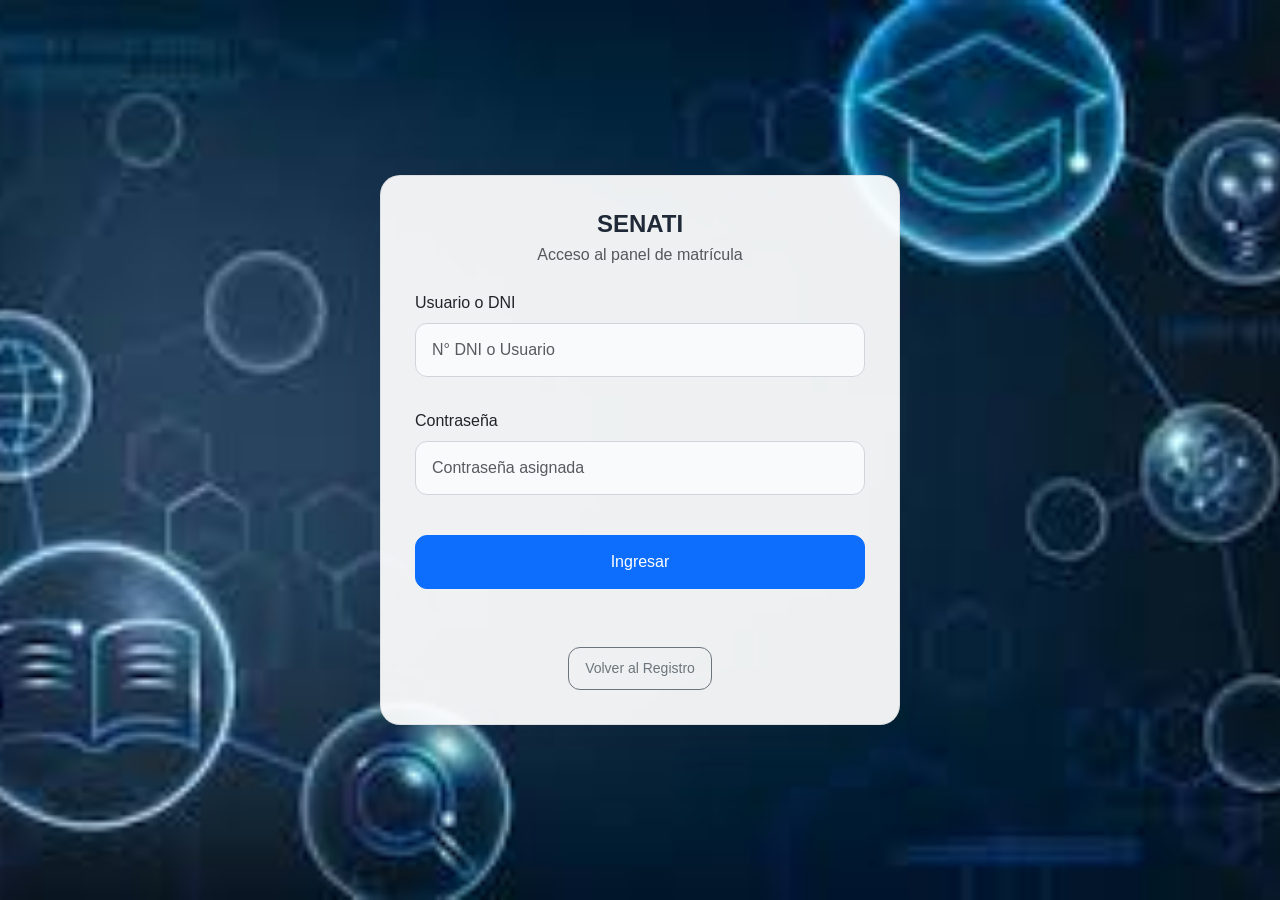
<file: alumno.html>
<!DOCTYPE html>
<html lang="es">
<head>
    <meta charset="UTF-8">
    <meta name="viewport" content="width=device-width, initial-scale=1.0">
    <title>Estudiantes - SENATI</title>
    <link href="https://cdn.jsdelivr.net/npm/bootstrap@5.0.2/dist/css/bootstrap.min.css" rel="stylesheet">
    <link rel="stylesheet" href="https://cdnjs.cloudflare.com/ajax/libs/font-awesome/6.0.0/css/all.min.css">
    <link rel="stylesheet" href="css/style-dashboard.css">
</head>
<body>

<!-- SIDEBAR -->
<div class="sidebar">
    <h4>SENATI</h4>
    <hr>
    <nav class="nav flex-column">
        <ul class="sidebar-nav">
            <li class="nav-item">
                <a href="dashboard.html"><i class="fas fa-table-cells-large me-2"></i>Dashboard</a>
            </li>
            <li class="nav-item active">
                <a href="alumno.html"><i class="fas fa-user-graduate me-2"></i>Estudiantes</a>
            </li>
            <li class="nav-item">
                <a href="aula.html"><i class="fas fa-school me-2"></i>Aulas</a>
            </li>
            <li class="nav-item">
                <a href="cursos.html"><i class="fas fa-book me-2"></i>Cursos</a>
            </li>
            <li class="nav-item">
                <a href="matriculas.html"><i class="fas fa-file-signature me-2"></i>Matriculas</a>
            </li>
            <li class="nav-item">
                <a href="pagos.html"><i class="fas fa-credit-card me-2"></i>Pagos</a>
            </li>
            <li class="nav-item">
                <a href="configuracion.html"><i class="fas fa-cog me-2"></i>Configuracion</a>
            </li>
        </ul>
    </nav>
    <div class="sidebar-footer">
        <button class="btn-logout" onclick="cerrarSesion()">
            <i class="fas fa-sign-out-alt"></i> Cerrar sesión
        </button>
    </div>
</div>

<!-- CONTENIDO PRINCIPAL -->
<div class="main-content">
    <div class="container-fluid px-0">

        <div class="d-flex justify-content-between align-items-start mb-4">
            <div>
                <h2 style="font-size:18px;font-weight:500;color:#1a1f2e;margin:0 0 2px;">Estudiantes</h2>
                <p style="font-size:12px;color:#9ca3af;margin:0;">Mantenimiento de estudiantes</p>
            </div>
            <button class="btn btn-primary btn-sm"
                    data-bs-toggle="modal"
                    data-bs-target="#modalAlumno"
                    onclick="limpiarForm()">
                <i class="fas fa-plus me-1"></i> Nuevo
            </button>
        </div>

        <!-- TABLA -->
        <div class="table-container">
            <table class="table table-hover align-middle">
                <thead>
                    <tr>
                        <th>ID</th>
                        <th>Nombres</th>
                        <th>Apellidos</th>
                        <th>F. Nacimiento</th>
                        <th>Celular</th>
                        <th>Correo</th>
                        <th>Estado</th>
                        <th class="text-center">Acciones</th>
                    </tr>
                </thead>
                <tbody id="lista_alumnos"></tbody>
            </table>
        </div>

    </div>
</div>

<!-- MODAL -->
<div class="modal fade" id="modalAlumno" tabindex="-1">
    <div class="modal-dialog modal-lg">
        <div class="modal-content">
            <div class="modal-header">
                <h5 class="modal-title" style="font-size:15px;">Alumno</h5>
                <button type="button" class="btn-close" data-bs-dismiss="modal"></button>
            </div>
            <div class="modal-body">
                <form id="formAlumno">
                    <input type="hidden" id="id_alumno" name="id_alumno">
                    <div class="row g-3">
                        <div class="col-md-4">
                            <label class="form-label">DNI</label>
                            <input type="text" id="dni" name="dni_alumno" class="form-control" required>
                        </div>
                        <div class="col-md-4">
                            <label class="form-label">Nombres</label>
                            <input type="text" id="nombres" name="nombres" class="form-control" required>
                        </div>
                        <div class="col-md-4">
                            <label class="form-label">Apellidos</label>
                            <input type="text" id="apellidos" name="apellidos" class="form-control" required>
                        </div>
                        <div class="col-md-4">
                            <label class="form-label">Fecha Nacimiento</label>
                            <input type="date" id="fecha_nacimiento" name="fecha_nacimiento" class="form-control" required>
                        </div>
                        <div class="col-md-4">
                            <label class="form-label">Edad</label>
                            <input type="number" id="edad" name="edad" class="form-control" required>
                        </div>
                        <div class="col-md-4">
                            <label class="form-label">Género</label>
                            <select id="genero" name="genero" class="form-control">
                                <option value="M">Masculino</option>
                                <option value="F">Femenino</option>
                            </select>
                        </div>
                        <div class="col-md-6">
                            <label class="form-label">Dirección</label>
                            <input type="text" id="direccion" name="direccion" class="form-control" required>
                        </div>
                        <div class="col-md-6">
                            <label class="form-label">Correo</label>
                            <input type="email" id="correo" name="correo" class="form-control" required>
                        </div>
                        <div class="col-md-6">
                            <label class="form-label">Celular</label>
                            <input type="text" id="celular" name="celular" class="form-control" required>
                        </div>
                        <div class="col-md-6">
                            <label class="form-label">Estado</label>
                            <select id="estado" name="estado" class="form-control">
                                <option value="ACTIVO">ACTIVO</option>
                                <option value="INACTIVO">INACTIVO</option>
                            </select>
                        </div>
                        <div class="col-md-6">
                            <label class="form-label">Apoderado</label>
                            <input type="text" id="nombre_apoderado" name="nombre_apoderado" class="form-control" required>
                        </div>
                        <div class="col-md-6">
                            <label class="form-label">Celular Apoderado</label>
                            <input type="text" id="celular_apoderado" name="celular_apoderado" class="form-control" required>
                        </div>
                    </div>
                    <div class="alert alert-info mt-3" style="font-size:13px;">
                        Usuario y contraseña se generan automáticamente con el DNI.
                    </div>
                    <div class="modal-footer mt-2 px-0">
                        <button type="button" class="btn btn-secondary btn-sm" data-bs-dismiss="modal">Cancelar</button>
                        <button type="submit" class="btn btn-success btn-sm">
                            <i class="fas fa-save me-1"></i> Guardar
                        </button>
                    </div>
                </form>
            </div>
        </div>
    </div>
</div>

<script src="https://cdn.jsdelivr.net/npm/bootstrap@5.0.2/dist/js/bootstrap.bundle.min.js"></script>
<script src="js/auth.js"></script>
<script src="js/alumno.js"></script>

<script>
    verificarLogin();
</script>

</body>
</html>
</file>
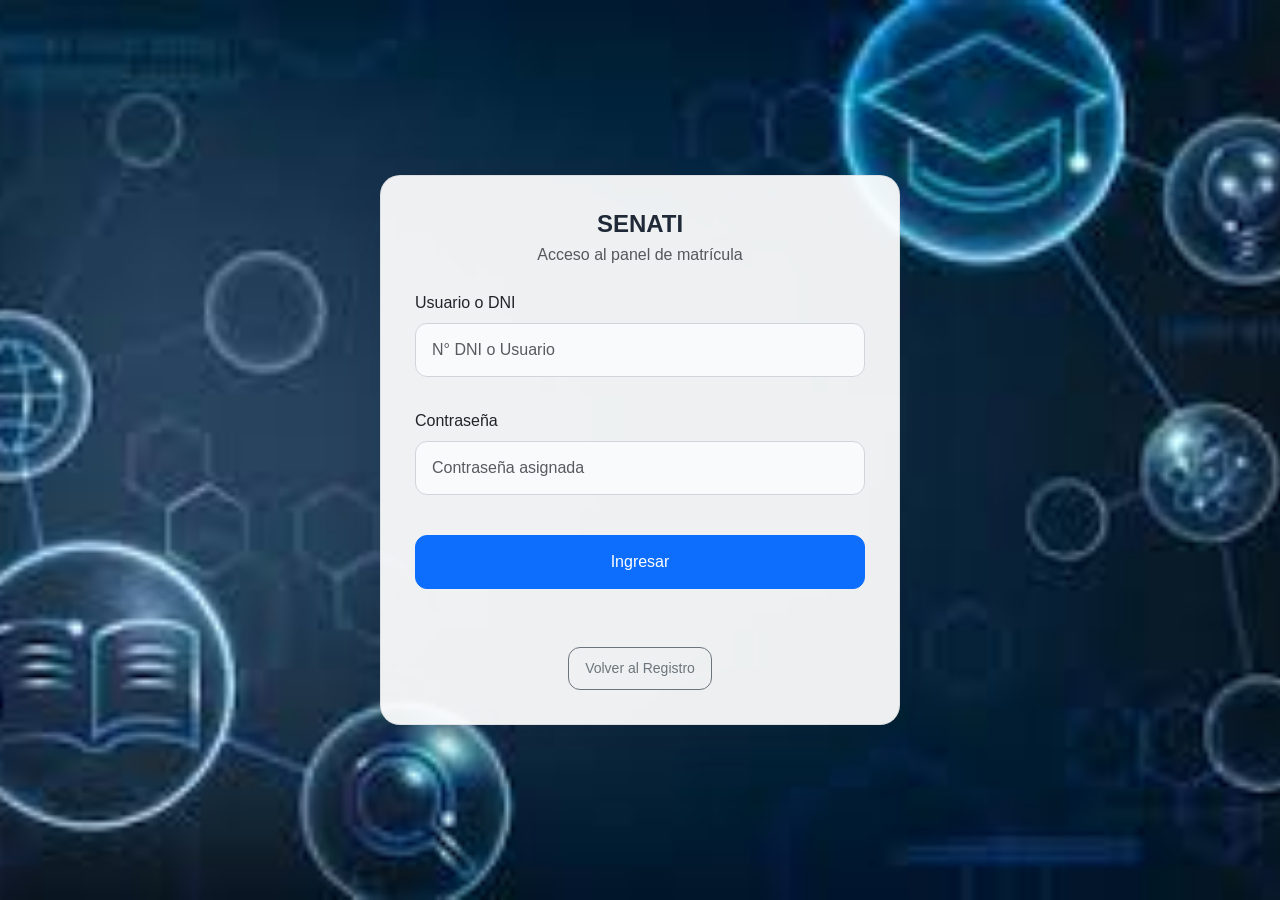
<file: aula.html>
<!DOCTYPE html>
<html lang="es">
<head>
    <meta charset="UTF-8">
    <meta name="viewport" content="width=device-width, initial-scale=1.0">
    <title>Aulas - SENATI</title>

    <link href="https://cdn.jsdelivr.net/npm/bootstrap@5.0.2/dist/css/bootstrap.min.css" rel="stylesheet">
    <link rel="stylesheet" href="https://cdnjs.cloudflare.com/ajax/libs/font-awesome/6.0.0/css/all.min.css">
    <link rel="stylesheet" href="css/style-dashboard.css">
</head>
<body>

<!-- SIDEBAR -->
<div class="sidebar">
    <h4>SENATI</h4>
    <hr>
    <nav class="nav flex-column">
        <ul class="sidebar-nav">
            <li class="nav-item">
                <a href="dashboard.html"><i class="fas fa-table-cells-large me-2"></i>Dashboard</a>
            </li>
            <li class="nav-item">
                <a href="alumno.html"><i class="fas fa-user-graduate me-2"></i>Estudiantes</a>
            </li>
            <li class="nav-item active">
                <a href="aula.html"><i class="fas fa-school me-2"></i>Aulas</a>
            </li>
            <li class="nav-item">
                <a href="cursos.html"><i class="fas fa-book me-2"></i>Cursos</a>
            </li>
            <li class="nav-item">
                <a href="matriculas.html"><i class="fas fa-file-signature me-2"></i>Matriculas</a>
            </li>
            <li class="nav-item">
                <a href="pagos.html"><i class="fas fa-credit-card me-2"></i>Pagos</a>
            </li>
            <li class="nav-item">
                <a href="configuracion.html"><i class="fas fa-cog me-2"></i>Configuracion</a>
            </li>
        </ul>
    </nav>
    <div class="sidebar-footer">
        <button class="btn-logout" onclick="cerrarSesion()">
            <i class="fas fa-sign-out-alt"></i> Cerrar sesión
        </button>
    </div>
</div>

<!-- CONTENIDO -->
<div class="main-content">
    <div class="container-fluid px-0">

        <div class="d-flex justify-content-between align-items-start mb-4">
            <div>
                <h2 style="font-size:18px;font-weight:500;color:#1a1f2e;margin:0 0 2px;">Aulas</h2>
                <p style="font-size:12px;color:#9ca3af;margin:0;">Mantenimiento de aulas</p>
            </div>
            <button class="btn btn-primary btn-sm"
                    data-bs-toggle="modal"
                    data-bs-target="#modalAula"
                    onclick="limpiarFormAula()">
                <i class="fas fa-plus me-1"></i> Nueva Aula
            </button>
        </div>

        <!-- TABLA -->
        <div class="table-container">
            <table class="table table-hover align-middle">
                <thead>
                    <tr>
                        <th>ID</th>
                        <th>Nivel</th>
                        <th>Grado</th>
                        <th>Sección</th>
                        <th>Vacantes Totales</th>
                        <th>Disponibles</th>
                        <th class="text-center">Acciones</th>
                    </tr>
                </thead>
                <tbody id="lista_aula"></tbody>
            </table>
        </div>

    </div>
</div>

<!-- MODAL -->
<div class="modal fade" id="modalAula" tabindex="-1">
    <div class="modal-dialog">
        <div class="modal-content">

            <div class="modal-header">
                <h5 class="modal-title" id="modalAulaLabel">Nueva Aula</h5>
                <button type="button" class="btn-close" data-bs-dismiss="modal"></button>
            </div>

            <div class="modal-body">
                <form id="formAula">
                    <input type="hidden" id="id_aula" name="id_aula">

                    <div class="mb-3">
                        <label class="form-label">Nivel</label>
                        <select name="nivel" class="form-control">
                            <option value="">-- Seleccionar --</option>
                            <option value="Inicial">Inicial</option>
                            <option value="Primaria">Primaria</option>
                            <option value="Secundaria">Secundaria</option>
                        </select>
                    </div>

                    <div class="mb-3">
                        <label class="form-label">Grado</label>
                        <input type="number" name="grado" class="form-control" placeholder="Ej: 3" min="1" max="6" required>
                    </div>

                    <div class="mb-3">
                        <label class="form-label">Sección</label>
                        <input type="text" name="seccion" class="form-control" placeholder="Ej: A" maxlength="1" required>
                    </div>

                    <div class="row g-3">
                        <div class="col-6">
                            <label class="form-label">Vacantes Totales</label>
                            <input type="number" name="vacantes_totales" class="form-control" placeholder="Ej: 30" min="1" required>
                        </div>
                        <div class="col-6">
                            <label class="form-label">Vacantes Disponibles</label>
                            <input type="number" name="vacantes_disponibles" class="form-control" placeholder="Ej: 10" min="0" required>
                        </div>
                    </div>

                    <div class="modal-footer mt-3 px-0">
                        <button type="button" class="btn btn-secondary" data-bs-dismiss="modal">Cancelar</button>
                        <button type="submit" class="btn btn-success">
                            <i class="fas fa-save me-1"></i> Guardar
                        </button>
                    </div>
                </form>
            </div>

        </div>
    </div>
</div>

<script src="https://cdn.jsdelivr.net/npm/bootstrap@5.0.2/dist/js/bootstrap.bundle.min.js"></script>
<script src="js/auth.js"></script>
<script src="js/aula.js"></script>

<script>
    verificarLogin();
</script>

</body>
</html>
</file>
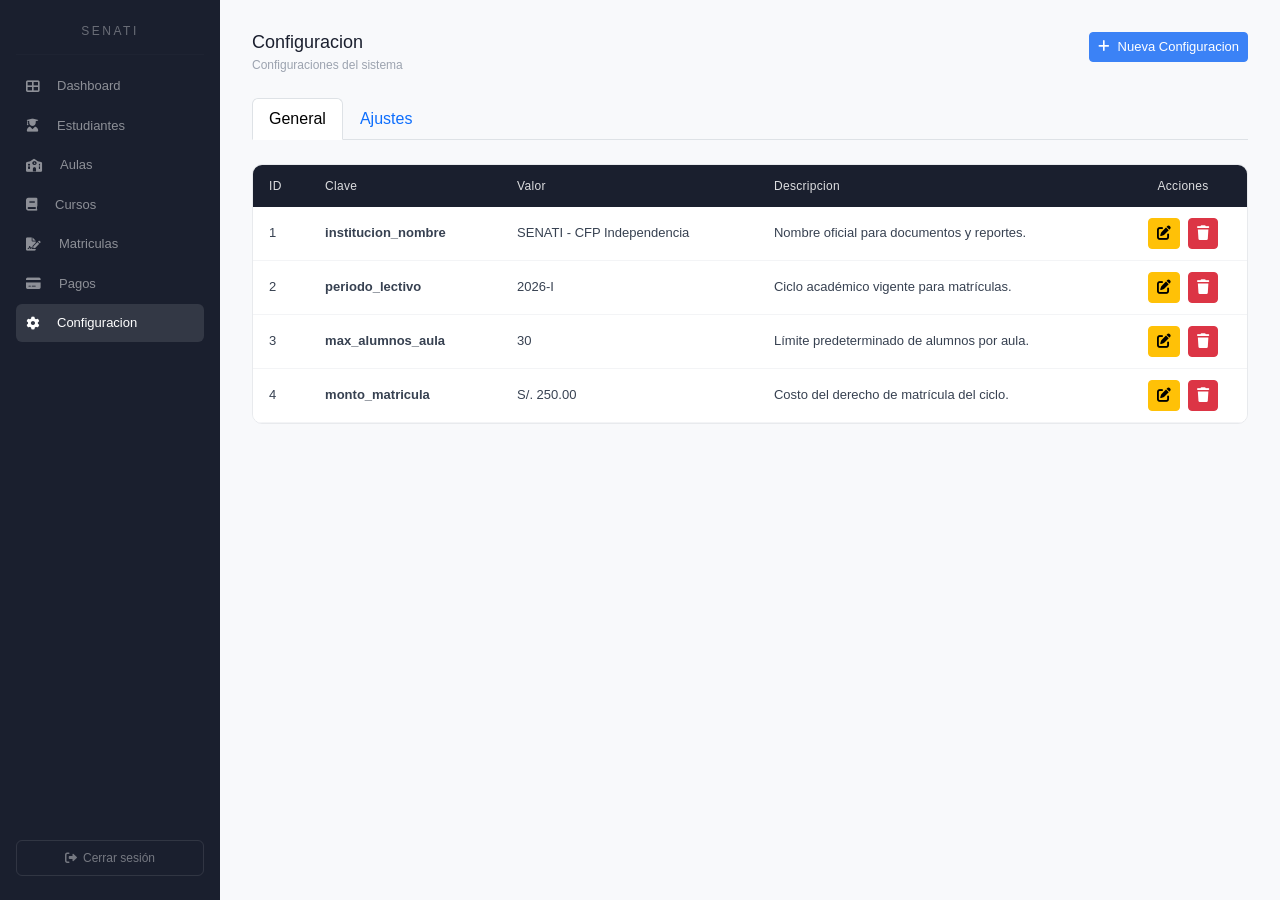
<file: configuracion.html>
<!DOCTYPE html>
<html lang="es">
<head>
    <meta charset="UTF-8">
    <meta name="viewport" content="width=device-width, initial-scale=1.0">
    <title>Configuracion - SENATI</title>

    <link href="https://cdn.jsdelivr.net/npm/bootstrap@5.0.2/dist/css/bootstrap.min.css" rel="stylesheet">
    <link rel="stylesheet" href="https://cdnjs.cloudflare.com/ajax/libs/font-awesome/6.0.0/css/all.min.css">
    <link rel="stylesheet" href="css/style-dashboard.css">
</head>
<body>

<div class="sidebar">
    <h4>SENATI</h4>
    <hr>
    <nav class="nav flex-column">
        <ul class="sidebar-nav">
            <li class="nav-item">
                <a href="dashboard.html"><i class="fas fa-table-cells-large me-2"></i>Dashboard</a>
            </li>
            <li class="nav-item">
                <a href="alumno.html"><i class="fas fa-user-graduate me-2"></i>Estudiantes</a>
            </li>
            <li class="nav-item">
                <a href="aula.html"><i class="fas fa-school me-2"></i>Aulas</a>
            </li>
            <li class="nav-item">
                <a href="cursos.html"><i class="fas fa-book me-2"></i>Cursos</a>
            </li>
            <li class="nav-item">
                <a href="matriculas.html"><i class="fas fa-file-signature me-2"></i>Matriculas</a>
            </li>
            <li class="nav-item">
                <a href="pagos.html"><i class="fas fa-credit-card me-2"></i>Pagos</a>
            </li>
            <li class="nav-item active">
                <a href="configuracion.html"><i class="fas fa-cog me-2"></i>Configuracion</a>
            </li>
        </ul>
    </nav>
    <div class="sidebar-footer">
        <button class="btn-logout" onclick="cerrarSesion()">
            <i class="fas fa-sign-out-alt"></i> Cerrar sesión
        </button>
    </div>
</div>

<div class="main-content">
    <div class="container-fluid px-0">

        <div class="d-flex justify-content-between align-items-start mb-4">
            <div>
                <h2 style="font-size:18px;font-weight:500;color:#1a1f2e;margin:0 0 2px;">Configuracion</h2>
                <p style="font-size:12px;color:#9ca3af;margin:0;">Configuraciones del sistema</p>
            </div>
            <button class="btn btn-primary btn-sm"
                    data-bs-toggle="modal"
                    data-bs-target="#modalConfiguracion"
                    onclick="limpiarFormConfiguracion()">
                <i class="fas fa-plus me-1"></i> Nueva Configuracion
            </button>
        </div>

        <ul class="nav nav-tabs mb-4">
            <li class="nav-item">
                <a class="nav-link active" href="#">General</a>
            </li>
            <li class="nav-item">
                <a class="nav-link" href="#">Ajustes</a>
            </li>
        </ul>

        <div class="table-container">
            <table class="table table-hover align-middle">
                <thead>
                    <tr>
                        <th>ID</th>
                        <th>Clave</th>
                        <th>Valor</th>
                        <th>Descripcion</th>
                        <th class="text-center">Acciones</th>
                    </tr>
                </thead>
                <tbody id="lista_configuracion">
                    <tr>
                        <td>1</td>
                        <td><strong>institucion_nombre</strong></td>
                        <td>SENATI - CFP Independencia</td>
                        <td>Nombre oficial para documentos y reportes.</td>
                        <td class="text-center">
                            <button class="btn btn-warning btn-sm me-1"><i class="fas fa-edit"></i></button>
                            <button class="btn btn-danger btn-sm"><i class="fas fa-trash"></i></button>
                        </td>
                    </tr>
                    <tr>
                        <td>2</td>
                        <td><strong>periodo_lectivo</strong></td>
                        <td>2026-I</td>
                        <td>Ciclo académico vigente para matrículas.</td>
                        <td class="text-center">
                            <button class="btn btn-warning btn-sm me-1"><i class="fas fa-edit"></i></button>
                            <button class="btn btn-danger btn-sm"><i class="fas fa-trash"></i></button>
                        </td>
                    </tr>
                    <tr>
                        <td>3</td>
                        <td><strong>max_alumnos_aula</strong></td>
                        <td>30</td>
                        <td>Límite predeterminado de alumnos por aula.</td>
                        <td class="text-center">
                            <button class="btn btn-warning btn-sm me-1"><i class="fas fa-edit"></i></button>
                            <button class="btn btn-danger btn-sm"><i class="fas fa-trash"></i></button>
                        </td>
                    </tr>
                    <tr>
                        <td>4</td>
                        <td><strong>monto_matricula</strong></td>
                        <td>S/. 250.00</td>
                        <td>Costo del derecho de matrícula del ciclo.</td>
                        <td class="text-center">
                            <button class="btn btn-warning btn-sm me-1"><i class="fas fa-edit"></i></button>
                            <button class="btn btn-danger btn-sm"><i class="fas fa-trash"></i></button>
                        </td>
                    </tr>
                </tbody>
            </table>
        </div>

    </div>
</div>

<div class="modal fade" id="modalConfiguracion" tabindex="-1">
    <div class="modal-dialog">
        <div class="modal-content">

            <div class="modal-header">
                <h5 class="modal-title" id="modalConfiguracionLabel">Nueva Configuracion</h5>
                <button type="button" class="btn-close" data-bs-dismiss="modal"></button>
            </div>

            <div class="modal-body">
                <form id="formConfiguracion">
                    <input type="hidden" id="id_configuracion" name="id_configuracion">

                    <div class="mb-3">
                        <label class="form-label">Clave</label>
                        <input type="text" name="clave" class="form-control" placeholder="Ej: max_alumnos" required>
                    </div>

                    <div class="mb-3">
                        <label class="form-label">Valor</label>
                        <input type="text" name="valor" class="form-control" placeholder="Ej: 30" required>
                    </div>

                    <div class="mb-3">
                        <label class="form-label">Descripcion</label>
                        <textarea name="descripcion" class="form-control" placeholder="Ej: Maximo numero de alumnos por aula" rows="3"></textarea>
                    </div>

                    <div class="modal-footer mt-3 px-0">
                        <button type="button" class="btn btn-secondary" data-bs-dismiss="modal">Cancelar</button>
                        <button type="submit" class="btn btn-success">
                            <i class="fas fa-save me-1"></i> Guardar
                        </button>
                    </div>
                </form>
            </div>

        </div>
    </div>
</div>

<script src="https://cdn.jsdelivr.net/npm/bootstrap@5.0.2/dist/js/bootstrap.bundle.min.js"></script>

<script>
    function limpiarFormConfiguracion() {
        document.getElementById('formConfiguracion').reset();
    }
</script>

</body>
</html>
</file>
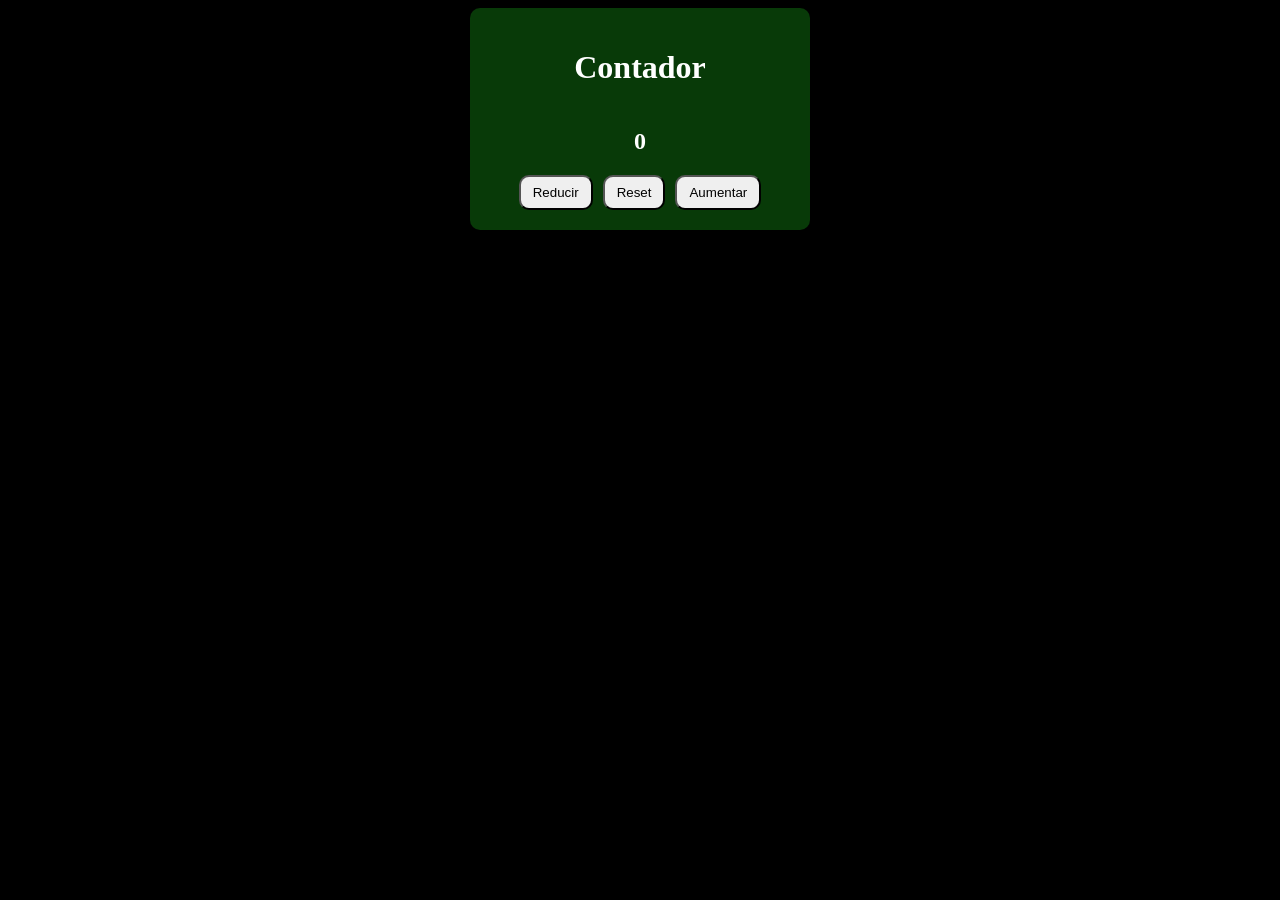
<file: contador.html>
<!DOCTYPE html>
<html lang="en">
<head>
    <meta charset="UTF-8">
    <meta name="viewport" content="width=device-width, initial-scale=1.0">
    <title>Contador</title>
    <link rel="stylesheet" href="css/styles.css">
</head>
<body>
<div class="contenedor">
    <h1>Contador</h1>
    <h2 id="contador">0</h2>

    <div class="botones">
        <button onclick="reducir()">Reducir</button>
        <button onclick="reset()">Reset</button>
        <button onclick="aumentar()">Aumentar</button>
    </div>
</div>

    <script src="js/contador.js"></script>
</body>
</html>
</file>
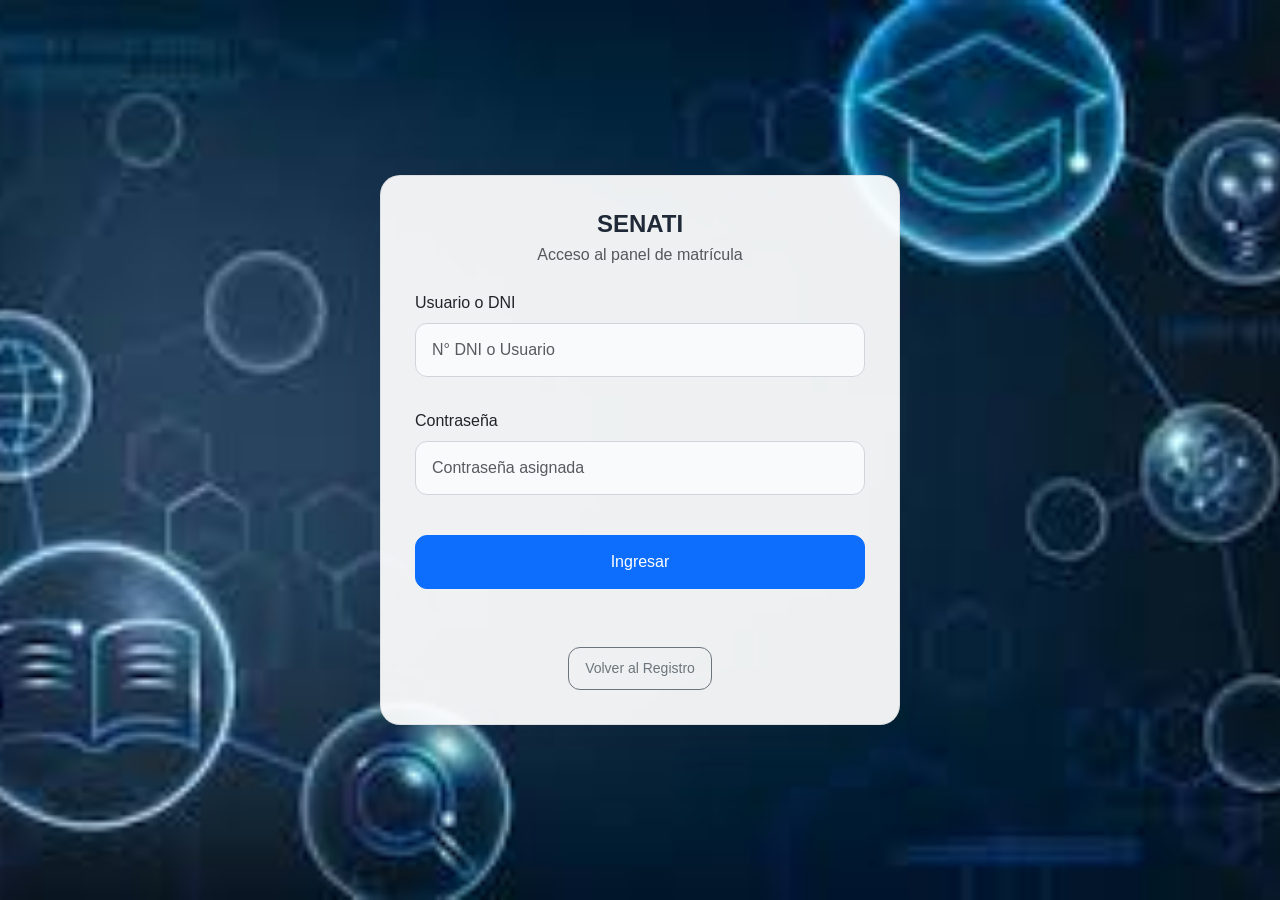
<file: cursos.html>
<!DOCTYPE html>
<html lang="es">
<head>
    <meta charset="UTF-8">
    <meta name="viewport" content="width=device-width, initial-scale=1.0">
    <title>Cursos - SENATI</title>

    <link href="https://cdn.jsdelivr.net/npm/bootstrap@5.0.2/dist/css/bootstrap.min.css" rel="stylesheet">
    <link rel="stylesheet" href="https://cdnjs.cloudflare.com/ajax/libs/font-awesome/6.0.0/css/all.min.css">
    <link rel="stylesheet" href="css/style-dashboard.css">
</head>
<body>

<!-- SIDEBAR -->
<div class="sidebar">
    <h4>SENATI</h4>
    <hr>
    <nav class="nav flex-column">
        <ul class="sidebar-nav">
            <li class="nav-item">
                <a href="dashboard.html"><i class="fas fa-table-cells-large me-2"></i>Dashboard</a>
            </li>
            <li class="nav-item">
                <a href="alumno.html"><i class="fas fa-user-graduate me-2"></i>Estudiantes</a>
            </li>
            <li class="nav-item">
                <a href="aula.html"><i class="fas fa-school me-2"></i>Aulas</a>
            </li>
            <li class="nav-item active">
                <a href="cursos.html"><i class="fas fa-book me-2"></i>Cursos</a>
            </li>
            <li class="nav-item">
                <a href="matriculas.html"><i class="fas fa-file-signature me-2"></i>Matriculas</a>
            </li>
            <li class="nav-item">
                <a href="pagos.html"><i class="fas fa-credit-card me-2"></i>Pagos</a>
            </li>
            <li class="nav-item">
                <a href="configuracion.html"><i class="fas fa-cog me-2"></i>Configuracion</a>
            </li>
        </ul>
    </nav>
    <div class="sidebar-footer">
        <button class="btn-logout" onclick="cerrarSesion()">
            <i class="fas fa-sign-out-alt"></i> Cerrar sesión
        </button>
    </div>
</div>

<!-- CONTENIDO -->
<div class="main-content">
    <div class="container-fluid px-0">

        <div class="d-flex justify-content-between align-items-start mb-4">
            <div>
                <h2 style="font-size:18px;font-weight:500;color:#1a1f2e;margin:0 0 2px;">Cursos</h2>
                <p style="font-size:12px;color:#9ca3af;margin:0;">Mantenimiento de cursos</p>
            </div>
            <button class="btn btn-primary btn-sm"
                    data-bs-toggle="modal"
                    data-bs-target="#modalCurso"
                    onclick="limpiarFormCurso()">
                <i class="fas fa-plus me-1"></i> Nuevo Curso
            </button>
        </div>

        <!-- TABLA -->
        <div class="table-container">
            <table class="table table-hover align-middle">
                <thead>
                    <tr>
                        <th>ID</th>
                        <th>Nombre</th>
                        <th>Descripción</th>
                        <th>Créditos</th>
                        <th class="text-center">Acciones</th>
                    </tr>
                </thead>
                <tbody id="lista_cursos"></tbody>
            </table>
        </div>

    </div>
</div>

<!-- MODAL -->
<div class="modal fade" id="modalCurso" tabindex="-1">
    <div class="modal-dialog">
        <div class="modal-content">

            <div class="modal-header">
                <h5 class="modal-title" id="modalCursoLabel">Nuevo Curso</h5>
                <button type="button" class="btn-close" data-bs-dismiss="modal"></button>
            </div>

            <div class="modal-body">
                <form id="formCurso">
                    <input type="hidden" id="id_curso" name="id_curso">

                    <div class="mb-3">
                        <label class="form-label">Nombre del Curso</label>
                        <input type="text" name="nombre" class="form-control" placeholder="Ej: Matemática" required>
                    </div>

                    <div class="mb-3">
                        <label class="form-label">Descripción</label>
                        <textarea name="descripcion" class="form-control" rows="3" placeholder="Descripción breve del curso..."></textarea>
                    </div>

                    <div class="mb-3">
                        <label class="form-label">Créditos</label>
                        <input type="number" name="creditos" class="form-control" placeholder="Ej: 4" min="1" max="10" required>
                    </div>

                    <div class="modal-footer px-0">
                        <button type="button" class="btn btn-secondary" data-bs-dismiss="modal">Cancelar</button>
                        <button type="submit" class="btn btn-success">
                            <i class="fas fa-save me-1"></i> Guardar
                        </button>
                    </div>
                </form>
            </div>

        </div>
    </div>
</div>

<script src="https://cdn.jsdelivr.net/npm/bootstrap@5.0.2/dist/js/bootstrap.bundle.min.js"></script>
<script src="js/auth.js"></script>
<script src="js/cursos.js"></script>

<script>
    verificarLogin();
</script>

</body>
</html>
</file>
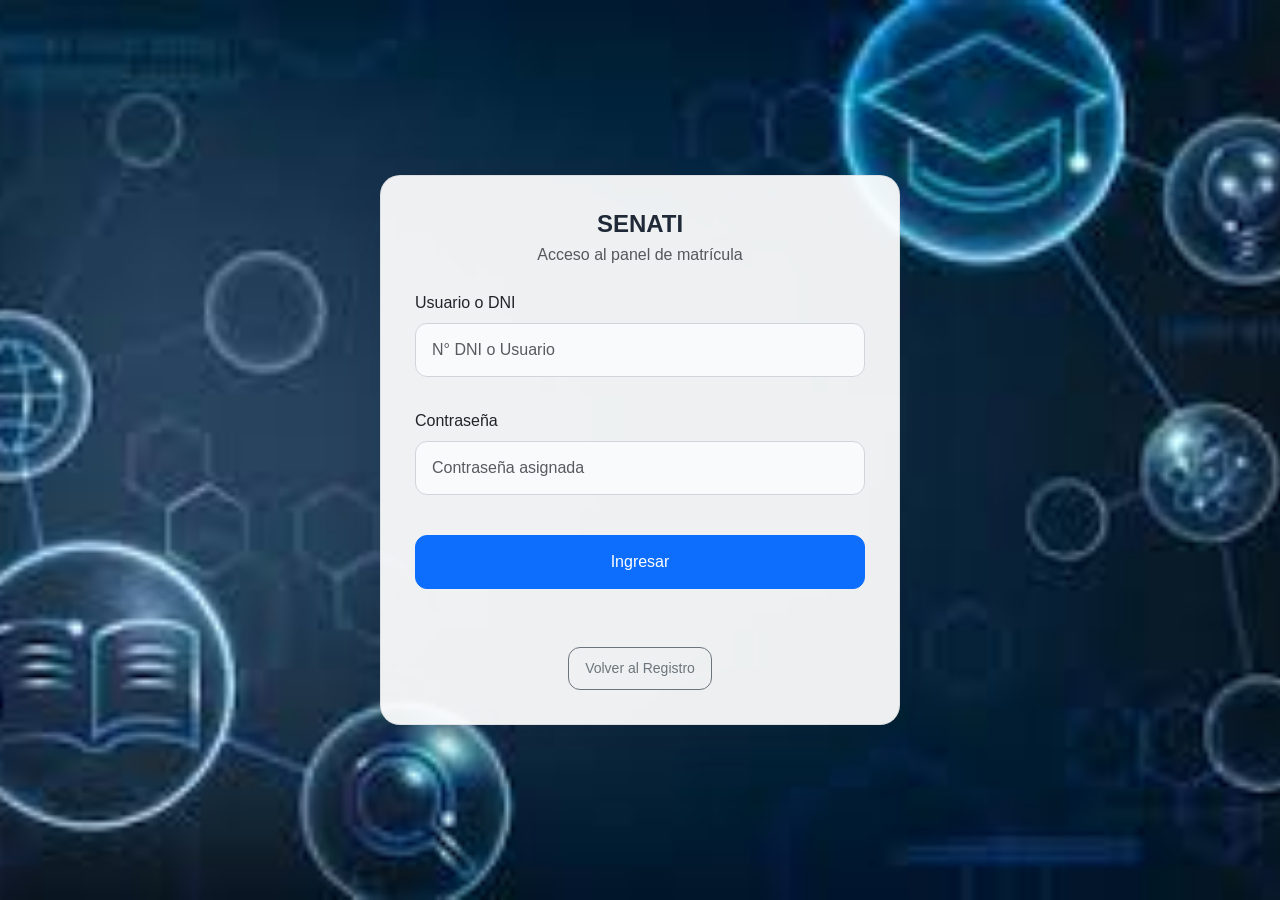
<file: login.html>
<!DOCTYPE html>
<html lang="es">
<head>
    <meta charset="UTF-8">
    <meta name="viewport" content="width=device-width, initial-scale=1.0">
    <title>Login - Matrícula</title>

    <link href="https://cdn.jsdelivr.net/npm/bootstrap@5.0.2/dist/css/bootstrap.min.css" rel="stylesheet">
    <link rel="stylesheet" href="css/styles-login.css">
</head>

<body>
    <div class="login-wrapper d-flex align-items-center justify-content-center min-vh-100">
        <div class="login-card">
            <div class="text-center mb-4">
                <h1 class="h4 fw-semibold mb-1">SENATI</h1>
                <p class="text-muted mb-0">Acceso al panel de matrícula</p>
            </div>

            <form id="formLogin" class="formulario">
                <div class="mb-3">
                    <label class="form-label">Usuario o DNI</label>
                    <input type="text" id="logUsuario" class="form-control" placeholder="N° DNI o Usuario" required>
                </div>
                <div class="mb-4">
                    <label class="form-label">Contraseña</label>
                    <input type="password" id="logPassword" class="form-control" placeholder="Contraseña asignada" required>
                </div>

                <button type="submit" class="btn btn-primary w-100 mb-2">Ingresar</button>
                <p id="mensajeLogin" class="text-danger small mb-0"></p>
            </form>

            <div class="text-center mt-3">
                <a href="ejercicio-1.html" class="btn btn-outline-secondary btn-sm">Volver al Registro</a>
            </div>
        </div>
    </div>

    <script src="https://code.jquery.com/jquery-3.6.0.min.js"></script>
    <script src="js/login.js"></script>
</body>
</html>
</file>
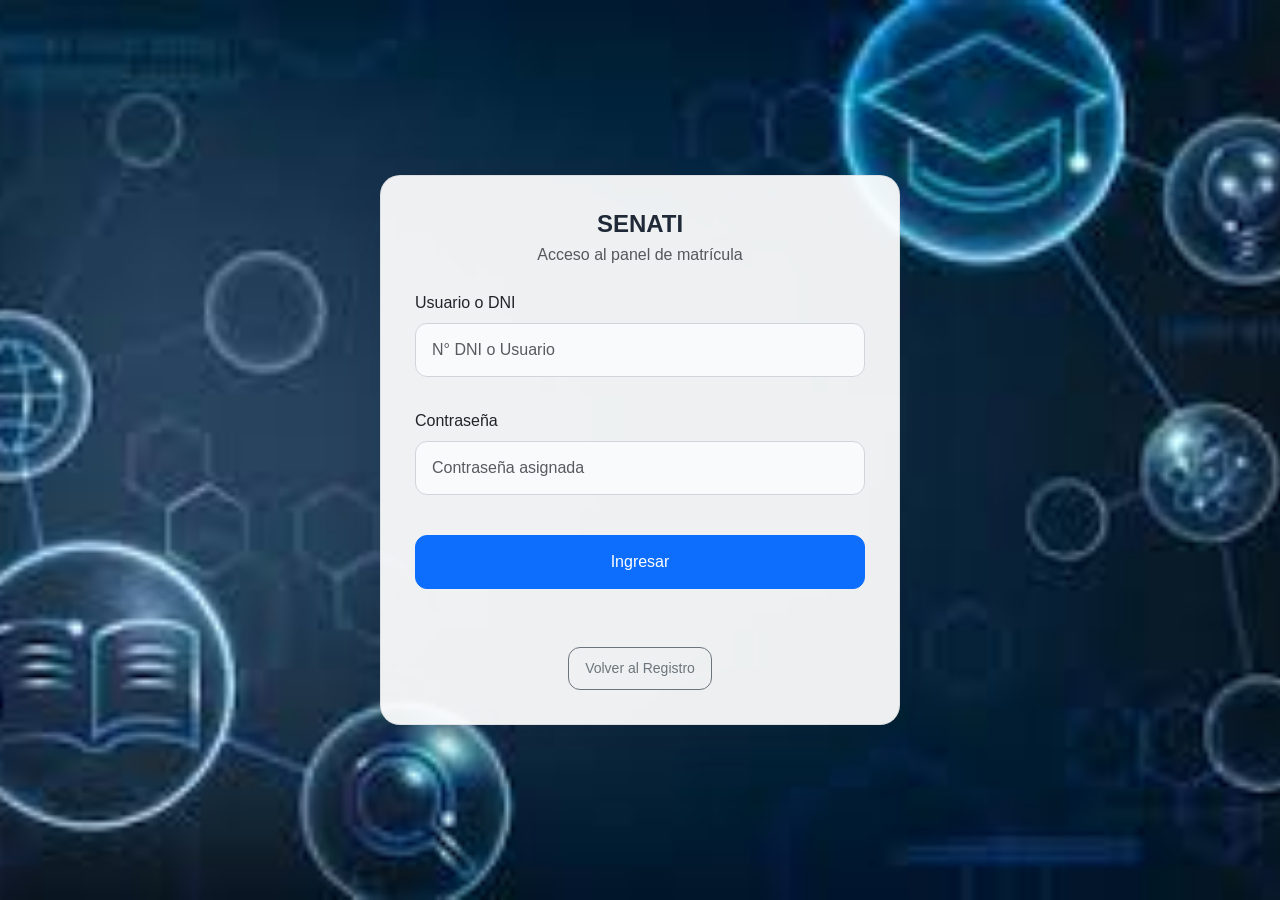
<file: matriculas.html>
<!DOCTYPE html>
<html lang="es">
<head>
    <meta charset="UTF-8">
    <meta name="viewport" content="width=device-width, initial-scale=1.0">
    <title>Matriculas - SENATI</title>
    <link href="https://cdn.jsdelivr.net/npm/bootstrap@5.0.2/dist/css/bootstrap.min.css" rel="stylesheet">
    <link rel="stylesheet" href="https://cdnjs.cloudflare.com/ajax/libs/font-awesome/6.0.0/css/all.min.css">
    <link rel="stylesheet" href="css/style-dashboard.css">
</head>
<body>

<!-- SIDEBAR -->
<div class="sidebar">
    <h4>SENATI</h4>
    <hr>
    <nav class="nav flex-column">
        <ul class="sidebar-nav">
            <li class="nav-item">
                <a href="dashboard.html"><i class="fas fa-table-cells-large me-2"></i>Dashboard</a>
            </li>
            <li class="nav-item">
                <a href="alumno.html"><i class="fas fa-user-graduate me-2"></i>Estudiantes</a>
            </li>
            <li class="nav-item">
                <a href="aula.html"><i class="fas fa-school me-2"></i>Aulas</a>
            </li>
            <li class="nav-item">
                <a href="cursos.html"><i class="fas fa-book me-2"></i>Cursos</a>
            </li>
            <li class="nav-item active">
                <a href="matriculas.html"><i class="fas fa-file-signature me-2"></i>Matriculas</a>
            </li>
            <li class="nav-item">
                <a href="pagos.html"><i class="fas fa-credit-card me-2"></i>Pagos</a>
            </li>
            <li class="nav-item">
                <a href="configuracion.html"><i class="fas fa-cog me-2"></i>Configuracion</a>
            </li>
        </ul>
    </nav>
    <div class="sidebar-footer">
        <button class="btn-logout" onclick="cerrarSesion()">
            <i class="fas fa-sign-out-alt"></i> Cerrar sesion
        </button>
    </div>
</div>

<!-- CONTENIDO PRINCIPAL -->
<div class="main-content">
    <div class="container-fluid px-0">

        <div class="d-flex justify-content-between align-items-start mb-4">
            <div>
                <h2 style="font-size:18px;font-weight:500;color:#1a1f2e;margin:0 0 2px;">Matriculas</h2>
                <p style="font-size:12px;color:#9ca3af;margin:0;">Registro y control de matriculas</p>
            </div>
            <button class="btn btn-primary btn-sm" data-bs-toggle="modal" data-bs-target="#modalMatricula">
                <i class="fas fa-plus me-1"></i> Nueva Matricula
            </button>
        </div>

        <div class="kpi-grid">
            <div class="kpi-card">
                <div class="kpi-icon" style="background:#eff6ff;">
                    <i class="fas fa-file-signature" style="color:#3b82f6;"></i>
                </div>
                <div class="kpi-info">
                    <label>Total matriculas</label>
                    <h2 id="kpiTotalMatriculas">0</h2>
                </div>
            </div>
            <div class="kpi-card">
                <div class="kpi-icon" style="background:#f0fdf4;">
                    <i class="fas fa-circle-check" style="color:#22c55e;"></i>
                </div>
                <div class="kpi-info">
                    <label>Activas</label>
                    <h2 id="kpiActivas">0</h2>
                </div>
            </div>
            <div class="kpi-card">
                <div class="kpi-icon" style="background:#fff7ed;">
                    <i class="fas fa-clock" style="color:#f97316;"></i>
                </div>
                <div class="kpi-info">
                    <label>Pendientes</label>
                    <h2 id="kpiPendientes">0</h2>
                </div>
            </div>
        </div>

        <div class="table-container mb-4">
            <div class="p-3 border-bottom">
                <div class="row g-3">
                    <div class="col-md-4">
                        <label class="form-label mb-1" style="font-size:12px;color:#6b7280;">Buscar</label>
                        <input type="text" id="buscarMatricula" class="form-control" placeholder="Alumno o codigo">
                    </div>
                    <div class="col-md-4">
                        <label class="form-label mb-1" style="font-size:12px;color:#6b7280;">Estado</label>
                        <select id="filtroEstado" class="form-select">
                            <option value="">Todos</option>
                            <option value="Activa">Activa</option>
                            <option value="Pendiente">Pendiente</option>
                            <option value="Anulada">Anulada</option>
                        </select>
                    </div>
                    <div class="col-md-4">
                        <label class="form-label mb-1" style="font-size:12px;color:#6b7280;">Periodo</label>
                        <select id="filtroPeriodo" class="form-select">
                            <option value="">Todos</option>
                            <option>2026 - I</option>
                            <option>2025 - II</option>
                            <option>2025 - I</option>
                        </select>
                    </div>
                </div>
            </div>

            <table class="table table-hover align-middle mb-0">
                <thead>
                    <tr>
                        <th>Codigo</th>
                        <th>Estudiante</th>
                        <th>Aula</th>
                        <th>Curso</th>
                        <th>Fecha</th>
                        <th>Estado</th>
                        <th class="text-center">Acciones</th>
                    </tr>
                </thead>
                <tbody id="tabla_matriculas">
                    <tr>
                        <td colspan="7" class="text-center text-muted py-4">Cargando matriculas...</td>
                    </tr>
                </tbody>
            </table>
        </div>

    </div>
</div>

<!-- MODAL -->
<div class="modal fade" id="modalMatricula" tabindex="-1">
    <div class="modal-dialog modal-lg">
        <div class="modal-content">
            <div class="modal-header">
                <h5 class="modal-title" style="font-size:15px;">Nueva Matricula</h5>
                <button type="button" class="btn-close" data-bs-dismiss="modal"></button>
            </div>
            <div class="modal-body">
                <form id="formMatricula">
                    <input type="hidden" id="id_matricula" name="id_matricula">
                    <div class="row g-3">
                        <div class="col-md-6">
                            <label class="form-label">Estudiante</label>
                            <select id="matricula_alumno" name="id_alumno" class="form-select" required>
                                <option value="">Seleccionar estudiante</option>
                            </select>
                        </div>
                        <div class="col-md-6">
                            <label class="form-label">Aula</label>
                            <select id="matricula_aula" name="id_aula" class="form-select" required>
                                <option value="">Seleccionar aula</option>
                            </select>
                        </div>
                        <div class="col-md-6">
                            <label class="form-label">Curso</label>
                            <select id="matricula_curso" name="id_curso" class="form-select" required>
                                <option value="">Seleccionar curso</option>
                            </select>
                        </div>
                        <div class="col-md-6">
                            <label class="form-label">Fecha de matricula</label>
                            <input type="date" id="matricula_fecha" name="fecha_matricula" class="form-control" required>
                        </div>
                        <div class="col-md-6">
                            <label class="form-label">Periodo</label>
                            <input type="text" id="matricula_periodo" name="periodo" class="form-control" placeholder="Ej: 2026 - I" required>
                        </div>
                        <div class="col-md-6">
                            <label class="form-label">Estado</label>
                            <select id="matricula_estado" name="estado" class="form-select" required>
                                <option value="Activa">Activa</option>
                                <option value="Pendiente">Pendiente</option>
                                <option value="Anulada">Anulada</option>
                            </select>
                        </div>
                    </div>
                    <div class="modal-footer mt-3 px-0">
                        <button type="button" class="btn btn-secondary" data-bs-dismiss="modal">Cancelar</button>
                        <button type="submit" class="btn btn-success">
                            <i class="fas fa-save me-1"></i> Guardar
                        </button>
                    </div>
                </form>
            </div>
        </div>
    </div>
</div>

<script src="https://cdn.jsdelivr.net/npm/bootstrap@5.0.2/dist/js/bootstrap.bundle.min.js"></script>
<script src="js/auth.js"></script>
<script src="js/matriculas.js"></script>
<script>
    verificarLogin();
</script>

</body>
</html>
</file>
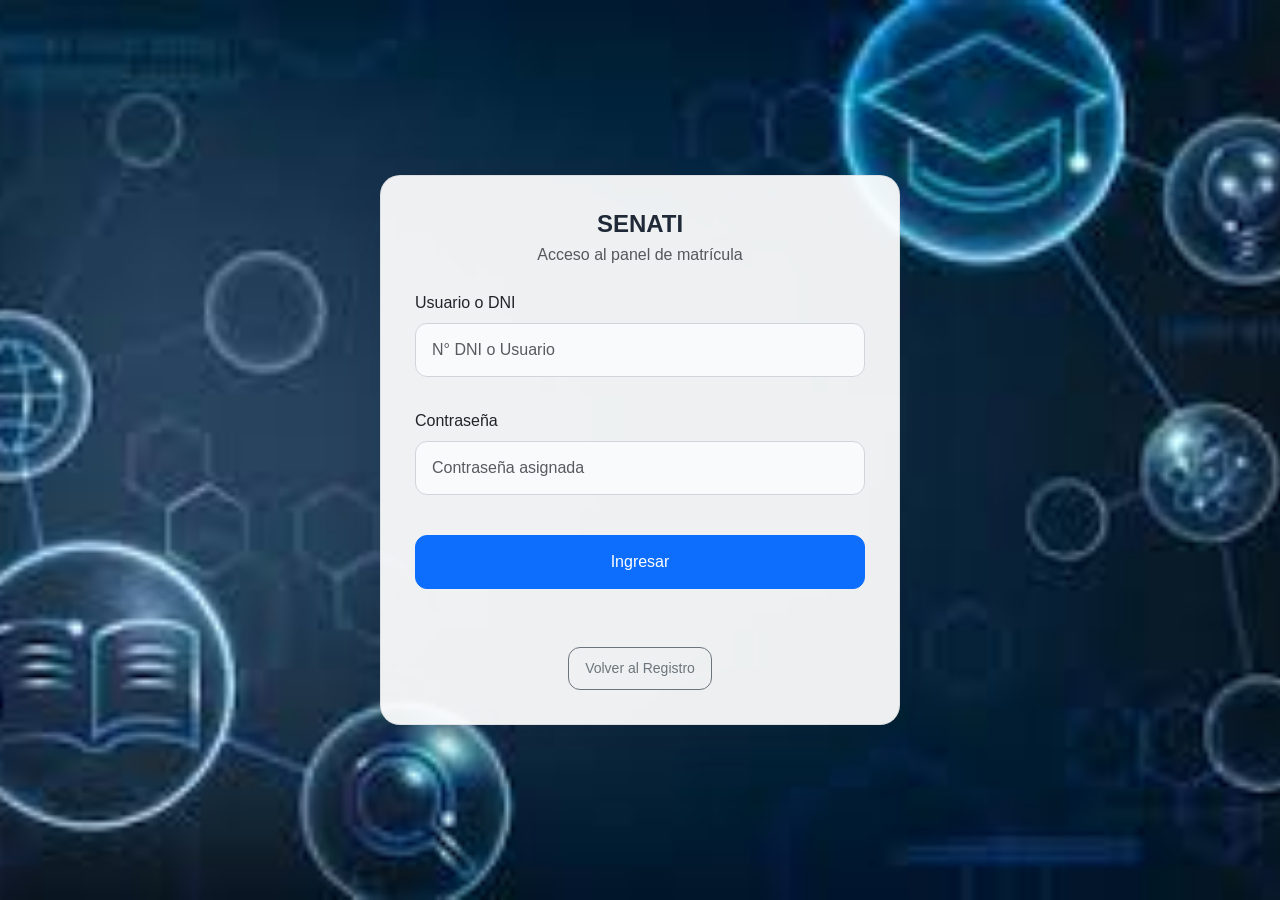
<file: pagos.html>
<!DOCTYPE html>
<html lang="es">
<head>
    <meta charset="UTF-8">
    <meta name="viewport" content="width=device-width, initial-scale=1.0">
    <title>Pagos - SENATI</title>
    <link href="https://cdn.jsdelivr.net/npm/bootstrap@5.0.2/dist/css/bootstrap.min.css" rel="stylesheet">
    <link rel="stylesheet" href="https://cdnjs.cloudflare.com/ajax/libs/font-awesome/6.0.0/css/all.min.css">
    <link rel="stylesheet" href="css/style-dashboard.css">
</head>
<body>

<!-- SIDEBAR -->
<div class="sidebar">
    <h4>SENATI</h4>
    <hr>
    <nav class="nav flex-column">
        <ul class="sidebar-nav">
            <li class="nav-item">
                <a href="dashboard.html"><i class="fas fa-table-cells-large me-2"></i>Dashboard</a>
            </li>
            <li class="nav-item">
                <a href="alumno.html"><i class="fas fa-user-graduate me-2"></i>Estudiantes</a>
            </li>
            <li class="nav-item">
                <a href="aula.html"><i class="fas fa-school me-2"></i>Aulas</a>
            </li>
            <li class="nav-item">
                <a href="cursos.html"><i class="fas fa-book me-2"></i>Cursos</a>
            </li>
            <li class="nav-item">
                <a href="matriculas.html"><i class="fas fa-file-signature me-2"></i>Matriculas</a>
            </li>
            <li class="nav-item active">
                <a href="pagos.html"><i class="fas fa-credit-card me-2"></i>Pagos</a>
            </li>
            <li class="nav-item">
                <a href="configuracion.html"><i class="fas fa-cog me-2"></i>Configuracion</a>
            </li>
        </ul>
    </nav>
    <div class="sidebar-footer">
        <button class="btn-logout" onclick="cerrarSesion()">
            <i class="fas fa-sign-out-alt"></i> Cerrar sesión
        </button>
    </div>
</div>

<!-- CONTENIDO PRINCIPAL -->
<div class="main-content">
    <div class="container-fluid px-0">

        <div class="d-flex justify-content-between align-items-start mb-4">
            <div>
                <h2 style="font-size:18px;font-weight:500;color:#1a1f2e;margin:0 0 2px;">Pagos</h2>
                <p style="font-size:12px;color:#9ca3af;margin:0;">Registro y seguimiento de pagos</p>
            </div>
            <button class="btn btn-primary btn-sm" data-bs-toggle="modal" data-bs-target="#modalPago">
                <i class="fas fa-plus me-1"></i> Nuevo Pago
            </button>
        </div>

        <div class="kpi-grid">
            <div class="kpi-card">
                <div class="kpi-icon" style="background:#eff6ff;">
                    <i class="fas fa-coins" style="color:#3b82f6;"></i>
                </div>
                <div class="kpi-info">
                    <label>Ingresos (mes)</label>
                    <h2>S/ 2,450</h2>
                </div>
            </div>
            <div class="kpi-card">
                <div class="kpi-icon" style="background:#f0fdf4;">
                    <i class="fas fa-circle-check" style="color:#22c55e;"></i>
                </div>
                <div class="kpi-info">
                    <label>Pagos confirmados</label>
                    <h2>34</h2>
                </div>
            </div>
            <div class="kpi-card">
                <div class="kpi-icon" style="background:#fff7ed;">
                    <i class="fas fa-triangle-exclamation" style="color:#f97316;"></i>
                </div>
                <div class="kpi-info">
                    <label>Pendientes</label>
                    <h2>6</h2>
                </div>
            </div>
        </div>

        <div class="table-container mb-4">
            <div class="p-3 border-bottom">
                <div class="row g-3">
                    <div class="col-md-4">
                        <label class="form-label mb-1" style="font-size:12px;color:#6b7280;">Buscar</label>
                        <input type="text" class="form-control" placeholder="Alumno o comprobante">
                    </div>
                    <div class="col-md-4">
                        <label class="form-label mb-1" style="font-size:12px;color:#6b7280;">Estado</label>
                        <select class="form-select">
                            <option>Todos</option>
                            <option>Confirmado</option>
                            <option>Pendiente</option>
                            <option>Rechazado</option>
                        </select>
                    </div>
                    <div class="col-md-4">
                        <label class="form-label mb-1" style="font-size:12px;color:#6b7280;">Metodo</label>
                        <select class="form-select">
                            <option>Todos</option>
                            <option>Efectivo</option>
                            <option>Tarjeta</option>
                            <option>Transferencia</option>
                            <option>Yape / Plin</option>
                        </select>
                    </div>
                </div>
            </div>

            <table class="table table-hover align-middle mb-0">
                <thead>
                    <tr>
                        <th>Comprobante</th>
                        <th>Estudiante</th>
                        <th>Concepto</th>
                        <th>Monto</th>
                        <th>Fecha</th>
                        <th>Estado</th>
                        <th class="text-center">Acciones</th>
                    </tr>
                </thead>
                <tbody>
                    <tr>
                        <td>REC-001</td>
                        <td>Ana Torres</td>
                        <td>Matricula 2026 - I</td>
                        <td>S/ 120.00</td>
                        <td>15/04/2026</td>
                        <td><span class="badge bg-success">Confirmado</span></td>
                        <td class="text-center">
                            <button class="btn btn-warning btn-sm me-1"><i class="fas fa-edit"></i></button>
                            <button class="btn btn-danger btn-sm"><i class="fas fa-trash"></i></button>
                        </td>
                    </tr>
                    <tr>
                        <td>REC-002</td>
                        <td>Luis Perez</td>
                        <td>Pension Abril</td>
                        <td>S/ 180.00</td>
                        <td>14/04/2026</td>
                        <td><span class="badge bg-danger">Pendiente</span></td>
                        <td class="text-center">
                            <button class="btn btn-warning btn-sm me-1"><i class="fas fa-edit"></i></button>
                            <button class="btn btn-danger btn-sm"><i class="fas fa-trash"></i></button>
                        </td>
                    </tr>
                    <tr>
                        <td>REC-003</td>
                        <td>Maria Rojas</td>
                        <td>Certificado</td>
                        <td>S/ 35.00</td>
                        <td>13/04/2026</td>
                        <td><span class="badge bg-success">Confirmado</span></td>
                        <td class="text-center">
                            <button class="btn btn-warning btn-sm me-1"><i class="fas fa-edit"></i></button>
                            <button class="btn btn-danger btn-sm"><i class="fas fa-trash"></i></button>
                        </td>
                    </tr>
                </tbody>
            </table>
        </div>

    </div>
</div>

<!-- MODAL -->
<div class="modal fade" id="modalPago" tabindex="-1">
    <div class="modal-dialog modal-lg">
        <div class="modal-content">
            <div class="modal-header">
                <h5 class="modal-title" style="font-size:15px;">Nuevo Pago</h5>
                <button type="button" class="btn-close" data-bs-dismiss="modal"></button>
            </div>
            <div class="modal-body">
                <form>
                    <div class="row g-3">
                        <div class="col-md-6">
                            <label class="form-label">Estudiante</label>
                            <select class="form-select">
                                <option>Seleccionar estudiante</option>
                                <option>Ana Torres</option>
                                <option>Luis Perez</option>
                                <option>Maria Rojas</option>
                            </select>
                        </div>
                        <div class="col-md-6">
                            <label class="form-label">Concepto</label>
                            <input type="text" class="form-control" placeholder="Ej: Matricula 2026 - I">
                        </div>
                        <div class="col-md-4">
                            <label class="form-label">Monto</label>
                            <input type="number" class="form-control" step="0.01" placeholder="0.00">
                        </div>
                        <div class="col-md-4">
                            <label class="form-label">Metodo</label>
                            <select class="form-select">
                                <option>Efectivo</option>
                                <option>Tarjeta</option>
                                <option>Transferencia</option>
                                <option>Yape / Plin</option>
                            </select>
                        </div>
                        <div class="col-md-4">
                            <label class="form-label">Fecha</label>
                            <input type="date" class="form-control">
                        </div>
                        <div class="col-md-6">
                            <label class="form-label">Estado</label>
                            <select class="form-select">
                                <option>Confirmado</option>
                                <option>Pendiente</option>
                                <option>Rechazado</option>
                            </select>
                        </div>
                        <div class="col-md-6">
                            <label class="form-label">Nro. comprobante</label>
                            <input type="text" class="form-control" placeholder="Ej: REC-010">
                        </div>
                    </div>
                    <div class="modal-footer mt-3 px-0">
                        <button type="button" class="btn btn-secondary" data-bs-dismiss="modal">Cancelar</button>
                        <button type="submit" class="btn btn-success">
                            <i class="fas fa-save me-1"></i> Guardar
                        </button>
                    </div>
                </form>
            </div>
        </div>
    </div>
</div>

<script src="https://cdn.jsdelivr.net/npm/bootstrap@5.0.2/dist/js/bootstrap.bundle.min.js"></script>
<script src="js/auth.js"></script>
<script>
    verificarLogin();
</script>

</body>
</html>
</file>
<file: css/style-dashboard.css>
/* ── Variables ── */
:root {
    --color-sidebar:    #1a1f2e;
    --color-fondo:      #f8f9fb;
    --color-principal:  #3b82f6;
    --color-superficie: #ffffff;
    --color-borde:      #e8eaed;
    --color-texto:      #1a1f2e;
    --color-muted:      #9ca3af;

    --estado-activo:    #198754;
    --estado-inactivo:  #dc3545;
}

/* ── Base ── */
* { box-sizing: border-box; }

body {
    background-color: var(--color-fondo);
    font-family: 'Segoe UI', Tahoma, Geneva, Verdana, sans-serif;
    margin: 0;
}

/* ── Sidebar ── */
.sidebar {
    width: 220px;
    height: 100vh;
    background-color: var(--color-sidebar);
    color: white;
    position: fixed;
    top: 0; left: 0;
    padding: 24px 16px;
    display: flex;
    flex-direction: column;
}

.sidebar h4 {
    font-size: 12px;
    font-weight: 500;
    letter-spacing: 2.5px;
    color: rgba(255,255,255,0.35);
    text-transform: uppercase;
    text-align: center;
    margin-bottom: 0;
}

.sidebar hr {
    border-color: rgba(255,255,255,0.07);
    margin: 16px 0 12px;
}

/* ── Nav items ── */
.sidebar-nav { padding: 0; margin: 0; }

.sidebar-nav li {
    list-style: none;
    margin-bottom: 2px;
}

.sidebar-nav li a,
.sidebar-nav li > a {
    display: flex;
    align-items: center;
    gap: 10px;
    padding: 9px 10px;
    border-radius: 6px;
    font-size: 13px;
    color: rgba(255,255,255,0.5);
    text-decoration: none;
    transition: all 0.15s;
    cursor: pointer;
}

.sidebar-nav li a:hover {
    color: rgba(255,255,255,0.85);
    background: rgba(255,255,255,0.07);
}

.sidebar-nav li.active a {
    color: #ffffff;
    background: rgba(255,255,255,0.11);
}

/* ── Logout ── */
.sidebar-footer { margin-top: auto; padding-top: 16px; }

.btn-logout {
    width: 100%;
    padding: 8px 12px;
    border-radius: 6px;
    border: 1px solid rgba(255,255,255,0.1);
    background: transparent;
    color: rgba(255,255,255,0.4);
    font-size: 12px;
    cursor: pointer;
    display: flex;
    align-items: center;
    justify-content: center;
    gap: 6px;
    transition: all 0.15s;
}

.btn-logout:hover {
    background: rgba(220,53,69,0.15);
    color: #ff6b6b;
    border-color: rgba(220,53,69,0.3);
}

/* ── Contenido principal ── */
.main-content {
    margin-left: 220px;
    padding: 32px;
    min-height: 100vh;
}

/* ── Tabla ── */
.table-container {
    background: #fff;
    border-radius: 10px;
    border: 0.5px solid var(--color-borde);
    overflow: hidden;
}

.table { margin: 0; }

.table thead th {
    background: var(--color-sidebar);
    color: rgba(255,255,255,0.85);
    font-size: 12px;
    font-weight: 500;
    letter-spacing: 0.3px;
    padding: 12px 16px;
    border: none;
}

.table tbody td {
    font-size: 13px;
    color: #374151;
    padding: 11px 16px;
    border-color: #f3f4f6;
    vertical-align: middle;
}

.table tbody tr:hover td { background: #f9fafb; }

/* ── KPI Grid ── */
.kpi-grid {
    display: grid;
    grid-template-columns: repeat(auto-fit, minmax(220px, 1fr));
    gap: 14px;
    margin-bottom: 20px;
}

.kpi-card {
    background: #fff;
    padding: 18px 20px;
    border-radius: 10px;
    border: 0.5px solid var(--color-borde);
    display: flex;
    align-items: center;
    gap: 14px;
    transition: transform 0.15s;
}

.kpi-card:hover { transform: translateY(-2px); }

.kpi-icon {
    width: 42px;
    height: 42px;
    border-radius: 8px;
    display: flex;
    justify-content: center;
    align-items: center;
    font-size: 1.1rem;
    flex-shrink: 0;
}

.kpi-info label {
    display: block;
    font-size: 11px;
    font-weight: 500;
    letter-spacing: 0.4px;
    text-transform: uppercase;
    color: var(--color-muted);
    margin-bottom: 4px;
    cursor: default;
}

.kpi-info h2 {
    font-size: 26px;
    font-weight: 500;
    color: var(--color-texto);
    margin: 0;
    line-height: 1;
}

/* ── Charts Grid ── */
.charts-grid {
    display: grid;
    grid-template-columns: 1fr 1fr;
    gap: 14px;
}

.chart-card {
    background: #fff;
    border-radius: 10px;
    border: 0.5px solid var(--color-borde);
}

.chart-card .card-header {
    background: transparent;
    border-bottom: 0.5px solid var(--color-borde);
    padding: 14px 20px;
}

.chart-card .card-header h2 {
    font-size: 13px;
    font-weight: 500;
    color: #374151;
    margin: 0;
}

.chart-card .card-body {
    padding: 20px;
    position: relative;
    height: 280px;
    display: flex;
    justify-content: center;
    align-items: center;
}

/* ── Badges ── */
.badge.bg-success { background-color: var(--estado-activo) !important; }
.badge.bg-danger  { background-color: var(--estado-inactivo) !important; }

/* ── Botones ── */
.btn-primary {
    background-color: var(--color-principal);
    border-color: var(--color-principal);
    font-size: 13px;
}
.btn-primary:hover {
    background-color: #2563eb;
    border-color: #2563eb;
}

/* ── Responsive ── */
@media (max-width: 768px) {
    .charts-grid  { grid-template-columns: 1fr; }
    .kpi-grid     { grid-template-columns: 1fr; }
    .sidebar      { width: 100%; height: auto; position: relative; }
    .main-content { margin-left: 0; padding: 16px; }
}
</file>
<file: css/styles.css>
body {
    background-color: black;
}

.contenedor {
    background-color: rgb(8, 58, 8);
    color: white;
    width: 300px;
    padding: 20px;
    border-radius: 10px;
    display: flex;
    flex-direction: column; 
    align-items: center;
    margin: auto;
}


.botones {
    display: flex;
    flex-direction: row;
    gap: 10px;          
}

button {
    cursor: pointer;
    padding: 8px 12px;
    border-radius: 10px;
}

button:hover {
    background-color: black;
    color: white;
}
</file>
<file: css/styles-login.css>
:root {
    --colorPrimario: #eb2700;
    --colorSecundario: #000000;
    --colorSombras: rgba(15, 23, 42, 0.15);
    --colorTitulos: #1f2937;
    --colorParrafos: #4b5563;
    --colorFondo: #f8fafc;
    --colorBordes: #d1d5db;
}

* {
    box-sizing: border-box;
}

body {
    min-height: 100vh;
    background-image: url('../img/login.png');
    background-size: cover;
    background-position: center;
    background-repeat: no-repeat;
    margin: 0;
    font-family: 'Poppins', sans-serif;
}

.login-wrapper {
    min-height: 100vh;
    padding: 24px;
}

.login-card {
    width: 100%;
    max-width: 520px;
    background-color: rgba(255, 255, 255, 0.93);
    border-radius: 20px;
    border: 1px solid rgba(15, 23, 42, 0.08);
    box-shadow: 0 24px 60px rgba(15, 23, 42, 0.14);
    padding: 34px;
}

.login-card h1,
.login-card h2,
.login-card p {
    color: var(--colorTitulos);
}

.login-card .formulario {
    display: flex;
    flex-direction: column;
    gap: 16px;
}

.login-card .form-control {
    border-radius: 0.75rem;
    border: 1px solid var(--colorBordes);
    padding: 14px 16px;
    background: #f8fafc;
}

.login-card .form-control:focus {
    border-color: #3b82f6;
    box-shadow: 0 0 0 0.15rem rgba(59, 130, 246, 0.15);
}

.login-card .btn-primary {
    border-radius: 0.75rem;
    padding: 14px 16px;
}

.login-card .btn-outline-secondary {
    border-radius: 0.75rem;
    padding: 10px 16px;
}

#mensajeLogin,
#mensajeRegistro {
    min-height: 18px;
}

@media (max-width: 576px) {
    .login-card {
        padding: 24px;
    }
}
</file>
